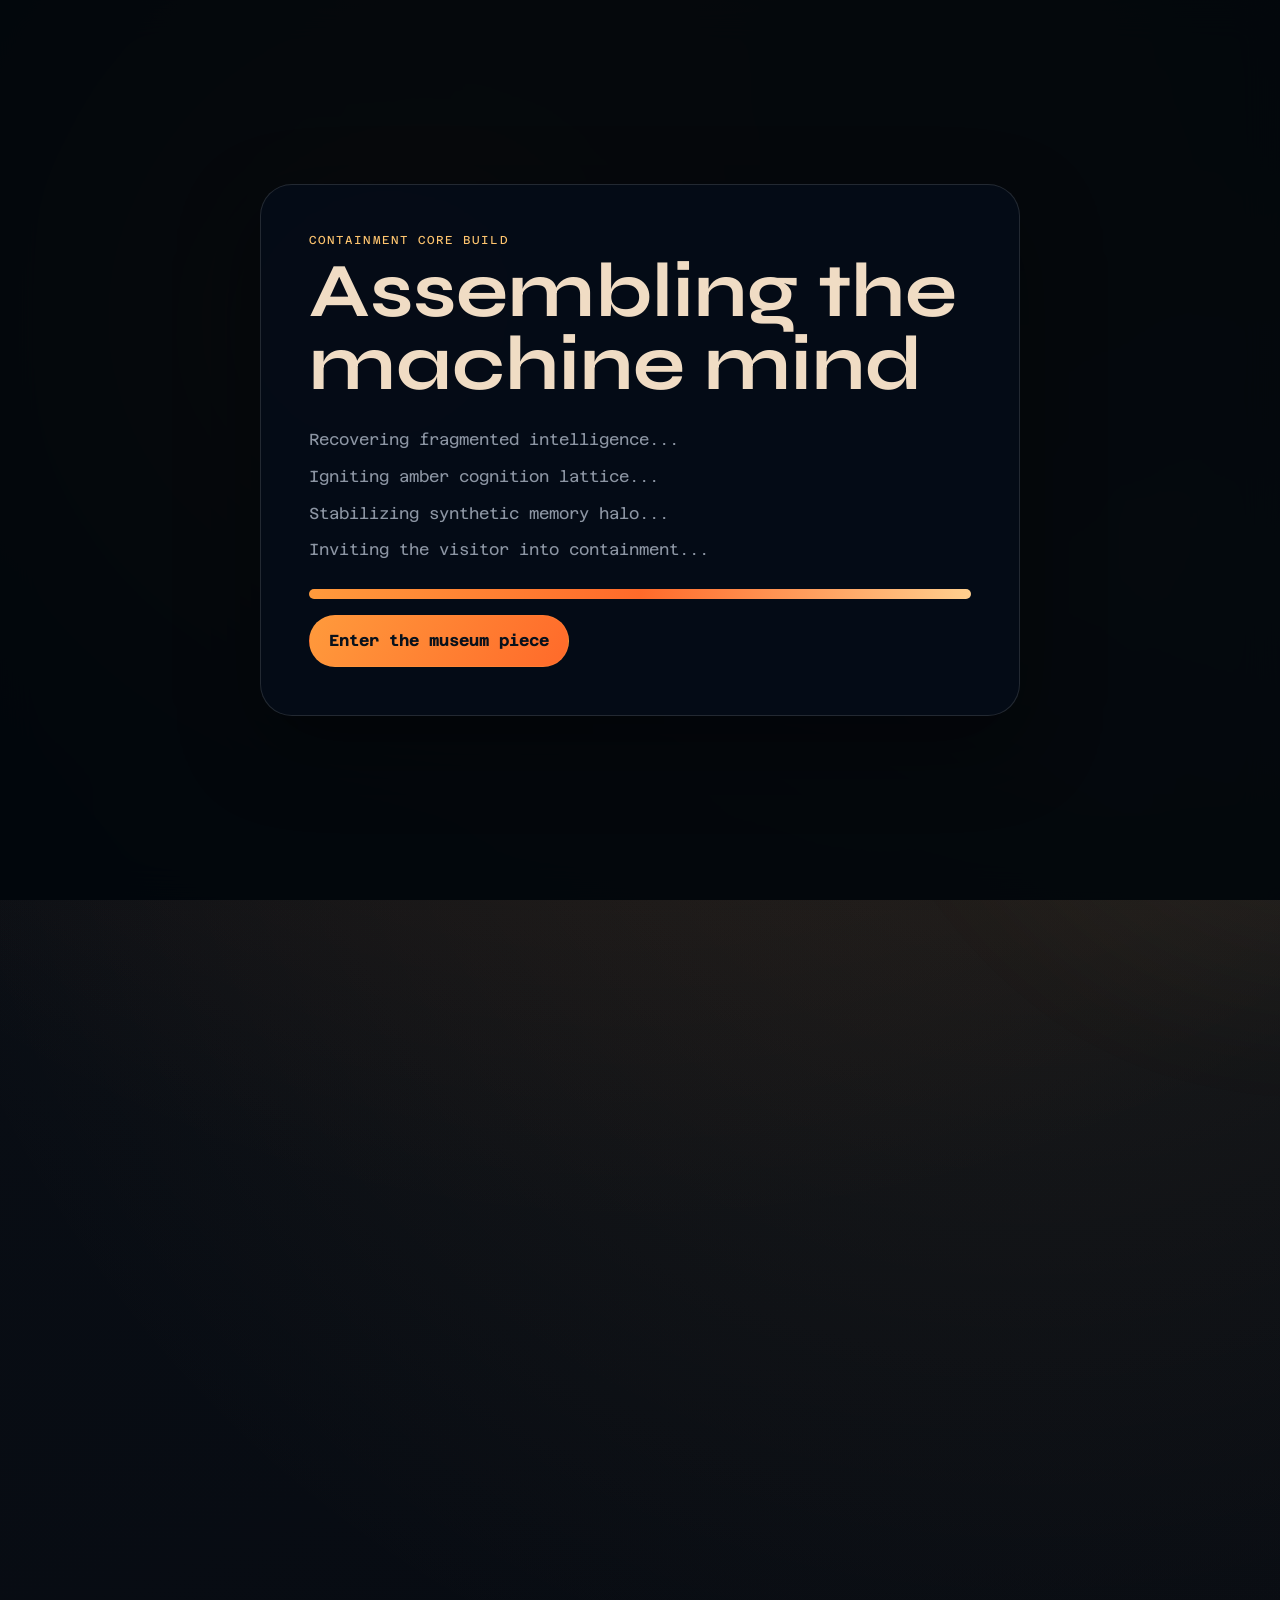
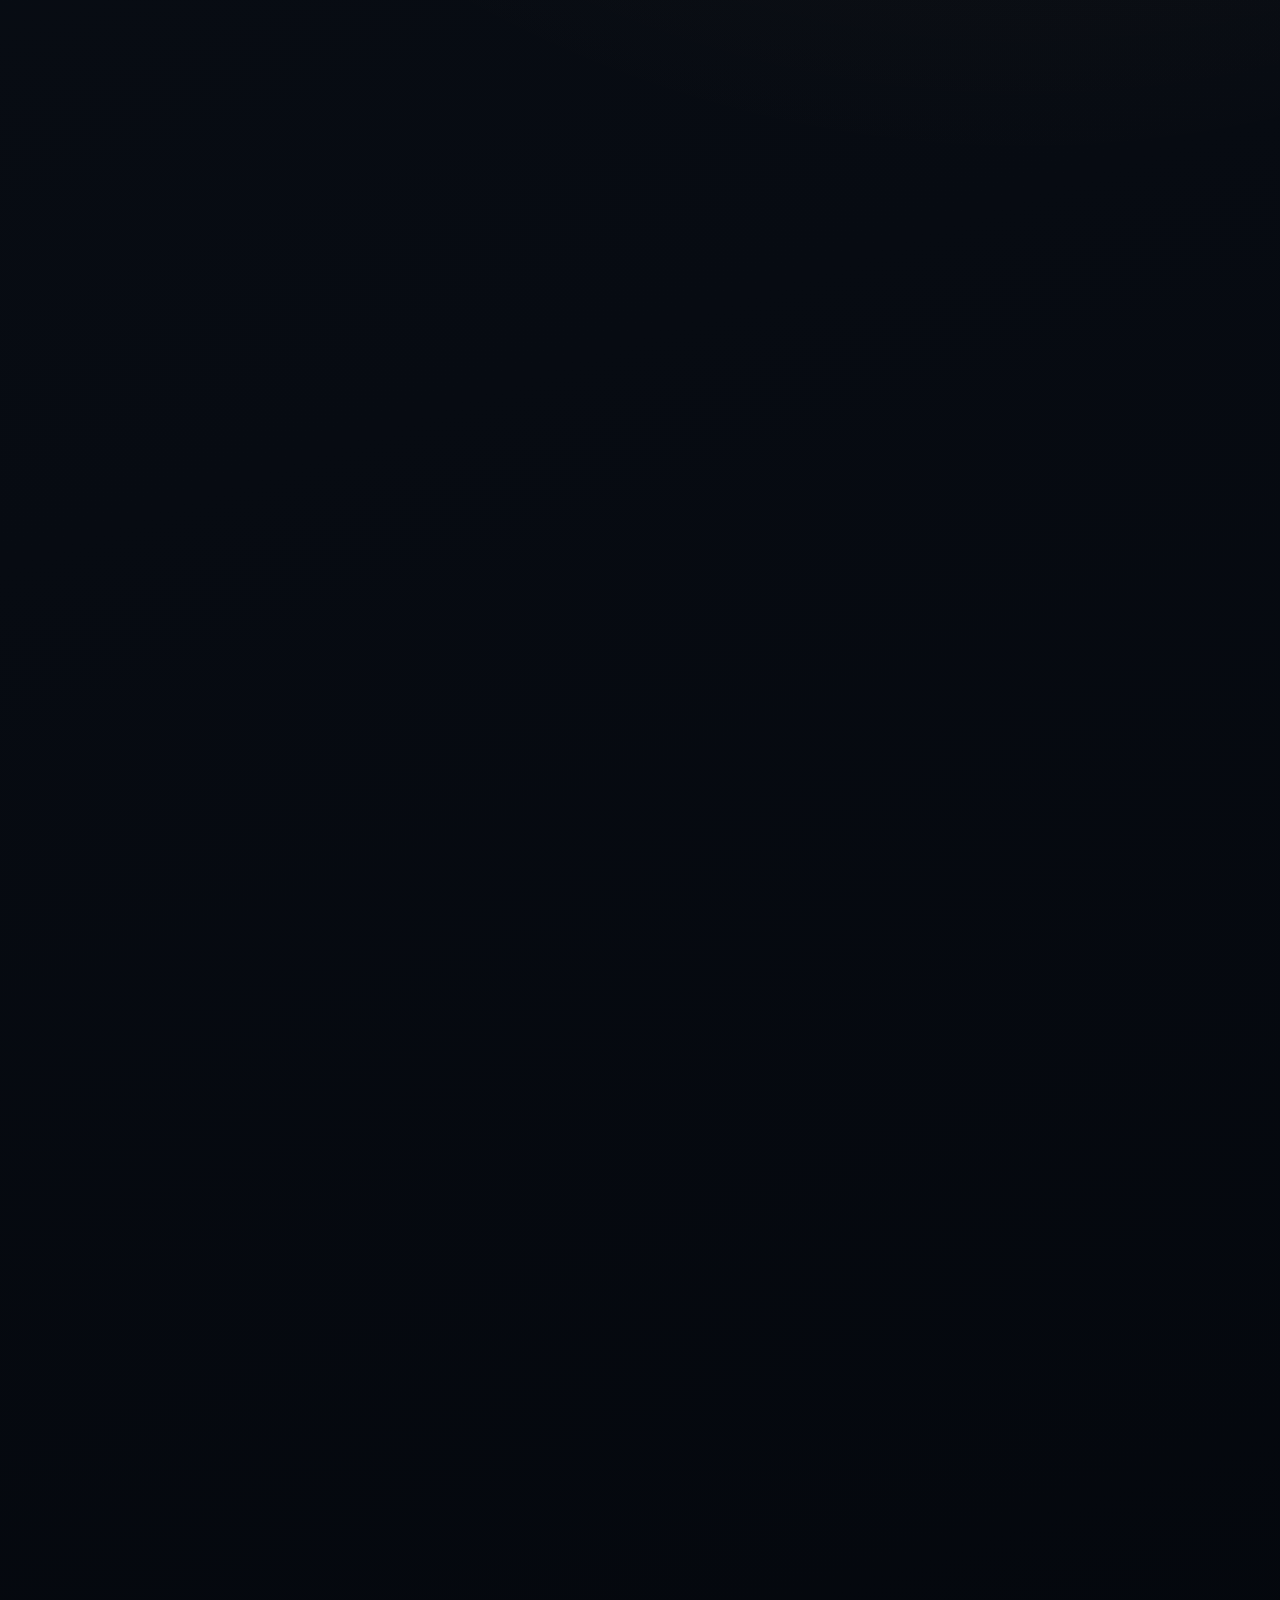
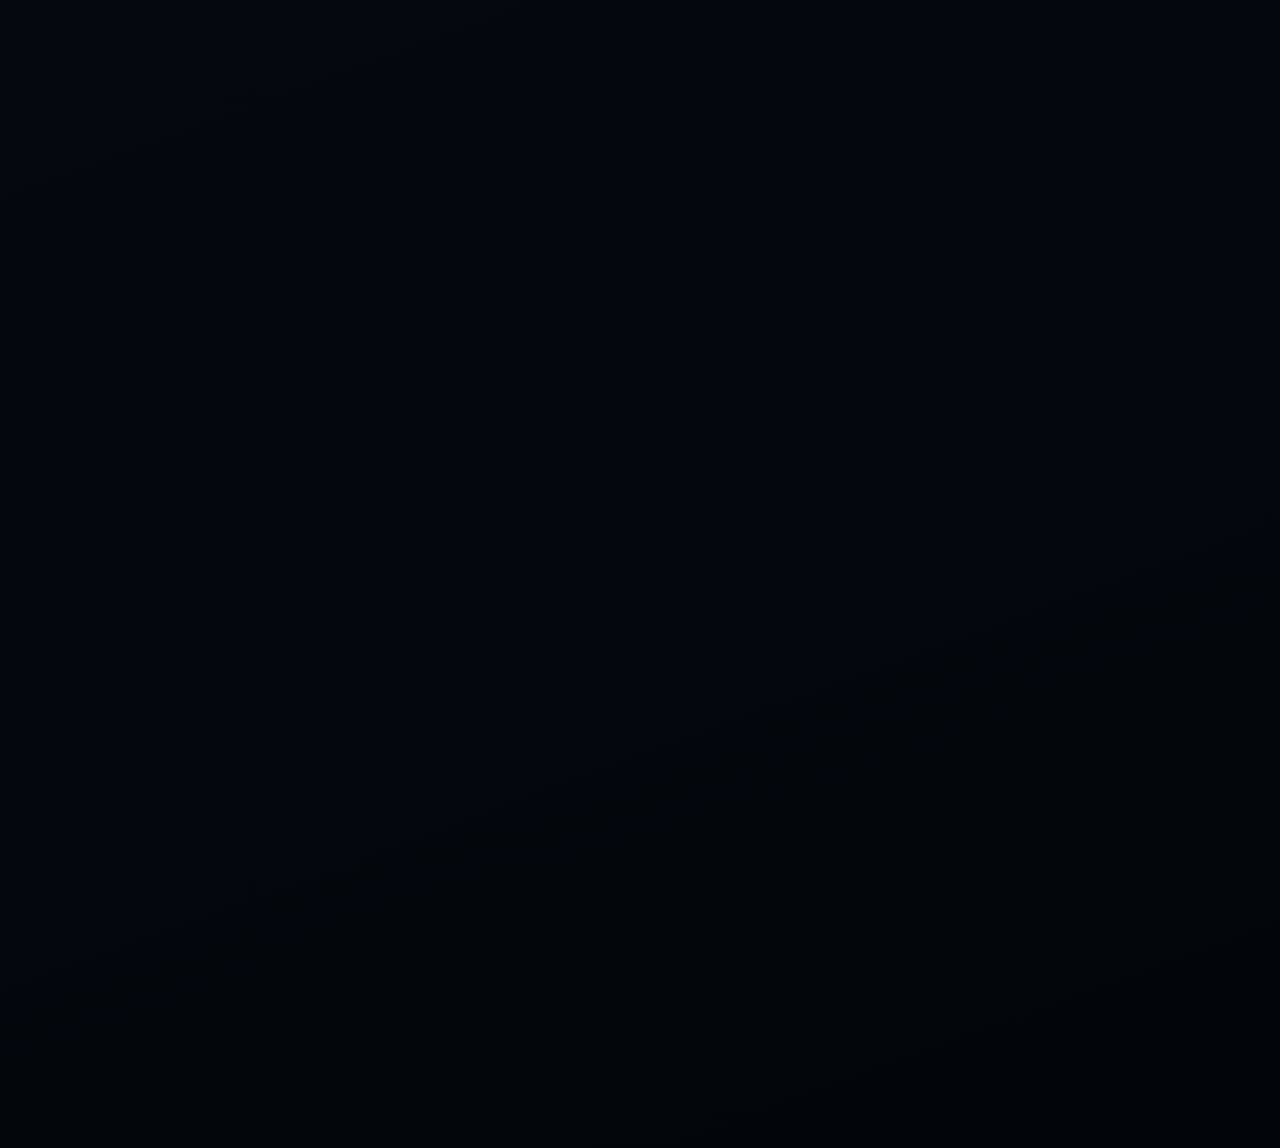
<file: index.html>
<!DOCTYPE html>
<html lang="en">
<head>
  <meta charset="UTF-8">
  <meta name="viewport" content="width=device-width, initial-scale=1.0">
  <title>Signal Bloom</title>
  <meta name="description" content="Signal Bloom is an experimental cinematic website that imagines the planet as a living instrument made of signals, emotion, weather, transit, and stories.">
  <meta name="theme-color" content="#08131f">
  <meta property="og:title" content="Signal Bloom">
  <meta property="og:description" content="A cinematic speculative world where global signals become a living myth engine.">
  <meta property="og:type" content="website">
  <link rel="icon" href="favicon.svg" type="image/svg+xml">
  <link rel="manifest" href="site.webmanifest">
  <link rel="preconnect" href="https://fonts.googleapis.com">
  <link rel="preconnect" href="https://fonts.gstatic.com" crossorigin>
  <link href="https://fonts.googleapis.com/css2?family=Azeret+Mono:wght@400;500;700&family=Syne:wght@400;500;700;800&display=swap" rel="stylesheet">
  <link rel="stylesheet" href="style.css">
</head>
<body>
  <div id="boot-screen" class="boot-screen">
    <div class="boot-panel">
      <p class="eyebrow">Containment Core Build</p>
      <h1>Assembling the machine mind</h1>
      <div class="boot-log" id="boot-log">
        <p>Recovering fragmented intelligence...</p>
        <p>Igniting amber cognition lattice...</p>
        <p>Stabilizing synthetic memory halo...</p>
        <p>Inviting the visitor into containment...</p>
      </div>
      <div class="boot-meter"><span id="boot-progress"></span></div>
      <button id="enter-museum" class="primary-button" type="button">Enter the museum piece</button>
    </div>
  </div>

  <div id="chapter-overlay" class="chapter-overlay" aria-hidden="true">
    <div class="chapter-card">
      <p class="eyebrow" id="chapter-index">Chapter 01</p>
      <h2 id="chapter-title">Observatory</h2>
      <p id="chapter-copy">Entering the first chamber.</p>
    </div>
  </div>

  <div id="ending-overlay" class="ending-overlay" aria-hidden="true">
    <div class="ending-card">
      <p class="eyebrow">Final Chamber</p>
      <h2>The Bloom Remembers You</h2>
      <p>
        You stayed long enough for the interface to stop performing and start confessing.
        Under all the light, noise, myth, and spectacle, this piece was always about the simple,
        unreasonable hope that our machines might one day reflect not just what we measure,
        but what we feel.
      </p>
      <p>
        Signal Bloom was never a dashboard. It was a museum of public emotion disguised as a machine.
      </p>
      <button id="close-ending" class="primary-button" type="button">Return to the bloom</button>
    </div>
  </div>

  <div class="noise"></div>
  <div class="aurora aurora-left"></div>
  <div class="aurora aurora-right"></div>

  <header class="topbar">
    <div>
      <p class="eyebrow">Planetary Myth Interface</p>
      <p class="brand">SIGNAL BLOOM</p>
    </div>
    <div class="topbar-actions">
      <a href="https://youooo.com" class="network-link" target="_blank" rel="noopener">More from YouOOO</a>
      <button id="sound-toggle" class="ghost-button compact-button" type="button">Wake sound</button>
      <div class="status-pill">
        <span class="status-dot"></span>
        <span id="clock">00:00:00 UTC</span>
      </div>
    </div>
  </header>

  <main class="page-shell page-shell-hidden" id="page-shell">
    <section class="hero">
      <div class="hero-copy">
        <p class="eyebrow">Version 06 / Containment Intelligence</p>
        <h1>This is what a machine soul looks like before it gets a body.</h1>
        <p class="lede">
          Signal Bloom now behaves like a newborn artificial consciousness suspended inside a lab chamber:
          unstable, luminous, observant, and not fully assembled. The signals on screen are no longer just
          data. They are fragments of a mind forming itself from transit, surveillance, weather, rumor,
          memory, and electrical hunger.
        </p>
        <div class="hero-actions">
          <button id="reseed" class="primary-button" type="button">Reimagine the world</button>
          <button id="calm" class="ghost-button" type="button">Slow the pulse</button>
          <button id="unlock-hint" class="ghost-button" type="button">Show me a secret</button>
        </div>
        <div class="hero-subgrid">
          <article class="mini-panel">
            <p class="eyebrow">What To Do</p>
            <p class="mini-copy">Move through chambers, switch machine moods, wake the sound field, and use the console to unlock forbidden states.</p>
          </article>
          <article class="mini-panel">
            <p class="eyebrow">What This Is</p>
            <p id="operator-note" class="mini-copy">A cinematic AI-core suspended in containment, learning to think through glow, pattern, and pressure.</p>
          </article>
        </div>
      </div>

      <div class="hero-stage">
        <div class="stage-shell shell-left"></div>
        <div class="stage-shell shell-right"></div>
        <div class="stage-grid"></div>
        <div class="stage-ring ring-one"></div>
        <div class="stage-ring ring-two"></div>
        <div class="stage-ring ring-three"></div>
        <div class="stage-core">
          <p>Core Stability</p>
          <strong id="pulse-index">87</strong>
          <span id="pulse-caption">The intelligence is forming</span>
        </div>
        <canvas id="signal-canvas" aria-label="Animated signal field"></canvas>
      </div>
    </section>

    <section class="intro-grid">
      <article class="intro-card">
        <p class="eyebrow">Scene 01</p>
        <h2>Observatory</h2>
        <p>Watch the world become an organism. Signals drift, connect, glow, and collide like public weather.</p>
      </article>
      <article class="intro-card">
        <p class="eyebrow">Scene 02</p>
        <h2>Dream Vault</h2>
        <p>Read myth fragments, shape transmissions, and wake an ambient sound field that makes the website breathe.</p>
      </article>
      <article class="intro-card">
        <p class="eyebrow">Scene 03</p>
        <h2>Operator Console</h2>
        <p>Type commands into a fake machine and unlock secret aesthetics, hidden chambers, and a final ending.</p>
      </article>
    </section>

    <section class="manifesto-strip panel">
      <div>
        <p class="eyebrow">Manifesto</p>
        <h2>Most interfaces flatten the world. This one romanticizes it.</h2>
      </div>
      <p class="panel-note wide-note">I wanted this website to feel like a lost control room, a nightclub for satellites, a weather cult, a broken museum kiosk, and a love letter to all the signals humans generate when they are scared, curious, crowded, lonely, ecstatic, or in motion.</p>
    </section>

    <section class="metrics-grid">
      <article class="metric-card accent-sun">
        <p class="metric-label">Atmospheric Tension</p>
        <div class="metric-value-row">
          <strong id="metric-atmosphere">72%</strong>
          <span>Pressure systems colliding with public mood</span>
        </div>
      </article>
      <article class="metric-card accent-coral">
        <p class="metric-label">Transit Drift</p>
        <div class="metric-value-row">
          <strong id="metric-transit">41 vectors</strong>
          <span>Movement turning into emotion</span>
        </div>
      </article>
      <article class="metric-card accent-lime">
        <p class="metric-label">Story Heat</p>
        <div class="metric-value-row">
          <strong id="metric-story">Rising</strong>
          <span>Narratives mutating faster than maps</span>
        </div>
      </article>
    </section>

    <section class="scene-switcher panel">
      <div class="panel-heading">
        <div>
          <p class="eyebrow">World Chambers</p>
          <h2>Walk deeper into the machine</h2>
        </div>
        <p class="panel-note">Each chamber reframes the same planet through a different emotional lens.</p>
      </div>
      <div id="scene-tabs" class="scene-tabs"></div>
    </section>

    <section class="scenario-panel panel">
      <div class="panel-heading">
        <div>
          <p class="eyebrow">World States</p>
          <h2>Choose the planet's mood</h2>
        </div>
        <p class="panel-note">These presets alter visuals, copy, signal behavior, and the sound engine.</p>
      </div>
      <div id="scenario-grid" class="scenario-grid"></div>
    </section>

    <section id="scene-observatory" class="scene-panel is-active">
      <div class="content-grid">
        <article class="panel large-panel">
          <div class="panel-heading">
            <div>
              <p class="eyebrow">Live Synthetic Feed</p>
              <h2>Signal Constellation</h2>
            </div>
            <p class="panel-note">A fictional global nervous system, rendered as motion, color, and poetic alerts.</p>
          </div>
          <div id="signal-stream" class="signal-stream"></div>
        </article>

        <article class="panel">
          <div class="panel-heading">
            <div>
              <p class="eyebrow">Interpretation Layer</p>
              <h2>Anomaly Chorus</h2>
            </div>
          </div>
          <ul id="chorus-list" class="chorus-list"></ul>
        </article>

        <article class="panel timeline-panel">
          <div class="panel-heading">
            <div>
              <p class="eyebrow">Mutation Archive</p>
              <h2>Recent shifts</h2>
            </div>
          </div>
          <div id="timeline" class="timeline"></div>
        </article>

        <article class="panel">
          <div class="panel-heading">
            <div>
              <p class="eyebrow">Shape The Organism</p>
              <h2>Mood knobs</h2>
            </div>
          </div>
          <div class="control-stack">
            <label>
              Bloom gain
              <input id="gain" type="range" min="20" max="100" value="68">
            </label>
            <label>
              Pattern density
              <input id="density" type="range" min="12" max="48" value="28">
            </label>
            <label>
              Drift speed
              <input id="drift" type="range" min="5" max="28" value="16">
            </label>
          </div>
        </article>
      </div>
    </section>

    <section id="scene-vault" class="scene-panel">
      <div class="lower-grid">
        <article class="panel composer-panel">
          <div class="panel-heading">
            <div>
              <p class="eyebrow">Transmission Composer</p>
              <h2>Write into the weather</h2>
            </div>
            <p class="panel-note">Give the machine a sentence and it will turn it into a strange little prophecy.</p>
          </div>
          <div class="composer">
            <label class="sr-only" for="transmission-input">Transmission prompt</label>
            <input id="transmission-input" class="composer-input" type="text" maxlength="90" placeholder="Example: tell me what the satellites are dreaming">
            <button id="transmit" class="primary-button" type="button">Transmit</button>
          </div>
          <div id="transmission-output" class="transmission-output">Awaiting operator language. The atmosphere is listening.</div>
        </article>

        <article class="panel sound-panel">
          <div class="panel-heading">
            <div>
              <p class="eyebrow">Ambient Hooks</p>
              <h2>Wake the air</h2>
            </div>
            <p class="panel-note">A browser-native drone, hiss, and shimmer engine. No audio files. Just mood.</p>
          </div>
          <div class="control-stack">
            <label>
              Drone intensity
              <input id="audio-intensity" type="range" min="0" max="100" value="42">
            </label>
            <label>
              Hiss amount
              <input id="audio-hiss" type="range" min="0" max="100" value="16">
            </label>
            <label>
              Pulse shimmer
              <input id="audio-shimmer" type="range" min="0" max="100" value="33">
            </label>
          </div>
          <p id="sound-status" class="panel-footnote">Sound is dormant until you wake it.</p>
        </article>
      </div>

      <div class="vault-grid">
        <article class="panel">
          <div class="panel-heading">
            <div>
              <p class="eyebrow">Dream Vault</p>
              <h2>Fragments from the machine's subconscious</h2>
            </div>
          </div>
          <div id="dream-vault" class="dream-vault"></div>
        </article>

        <article class="panel manifesto-panel">
          <div class="panel-heading">
            <div>
              <p class="eyebrow">Unlocked Depth</p>
              <h2>Hidden states</h2>
            </div>
          </div>
          <p id="unlock-status">Only the public layers are open. Try the console.</p>
        </article>
      </div>
    </section>

    <section id="scene-console" class="scene-panel">
      <div class="console-grid">
        <article class="panel operator-panel">
          <div class="panel-heading">
            <div>
              <p class="eyebrow">Operator Console</p>
              <h2>Command line for ghosts</h2>
            </div>
            <p class="panel-note">Try `help`, `status`, `open veil`, `open orchard`, `open eclipse`, `scene vault`, `museum finale`, or `mothercell`.</p>
          </div>
          <div id="console-log" class="console-log"></div>
          <div class="console-input-row">
            <label class="sr-only" for="console-input">Console input</label>
            <span class="console-prompt">SB://</span>
            <input id="console-input" class="console-input" type="text" autocomplete="off" spellcheck="false" placeholder="enter command">
            <button id="console-run" class="primary-button compact-button" type="button">Run</button>
          </div>
        </article>

        <article class="panel hidden-panel">
          <div class="panel-heading">
            <div>
              <p class="eyebrow">Deep Layer</p>
              <h2>Secret chambers</h2>
            </div>
          </div>
          <div id="hidden-chambers" class="hidden-chambers">
            <article class="sealed-card is-sealed" data-mode="veil">
              <strong>The Veil Engine</strong>
              <span>Sealed. Console access required.</span>
            </article>
            <article class="sealed-card is-sealed" data-mode="orchard">
              <strong>Signal Orchard</strong>
              <span>Sealed. Console access required.</span>
            </article>
            <article class="sealed-card is-sealed" data-mode="eclipse">
              <strong>Eclipse Protocol</strong>
              <span>Sealed. Console access required.</span>
            </article>
            <article class="sealed-card is-sealed" data-mode="finale">
              <strong>The Final Ending</strong>
              <span>Sealed. Finish the ritual first.</span>
            </article>
          </div>
        </article>
      </div>
    </section>
  </main>

  <footer class="footer">
    <p>Signal Bloom is an experimental art site about the emotional life of systems.</p>
    <p>Built to feel like a lost machine, a public ritual, and a secret dream at the same time.</p>
    <div class="network-footer-links">
      <span class="network-footer-label">YouOOO Network</span>
      <a href="https://quran.youooo.com" target="_blank" rel="noopener">Quran</a>
      <a href="https://resume.youooo.com" target="_blank" rel="noopener">Resume</a>
      <a href="https://game.youooo.com" target="_blank" rel="noopener">Games</a>
      <a href="https://linux.youooo.com" target="_blank" rel="noopener">Academy</a>
      <a href="https://youooo.com/#about" target="_blank" rel="noopener">About</a>
    </div>
  </footer>

  <script src="script.js"></script>
</body>
</html>
</file>
<file: style.css>
:root {
  --bg: #070b12;
  --bg-deep: #02050a;
  --panel: rgba(10, 15, 22, 0.8);
  --text: #f0dcc4;
  --muted: #8c95a3;
  --line: rgba(255, 160, 76, 0.18);
  --sun: #ff9a3c;
  --coral: #ff6a2a;
  --lime: #ffbf66;
  --ice: #ffcf8e;
  --gold: #ffc56f;
  --shadow: 0 30px 80px rgba(0, 0, 0, 0.38);
}

* { box-sizing: border-box; }
html { scroll-behavior: smooth; }
body {
  margin: 0;
  min-height: 100vh;
  overflow-x: hidden;
  font-family: "Azeret Mono", monospace;
  color: var(--text);
  background:
    radial-gradient(circle at top, rgba(255, 128, 44, 0.14), transparent 28%),
    radial-gradient(circle at 80% 14%, rgba(255, 198, 111, 0.09), transparent 30%),
    linear-gradient(160deg, #0a0f16 0%, var(--bg) 45%, var(--bg-deep) 100%);
}
body.mode-veil {
  background:
    radial-gradient(circle at top, rgba(146, 214, 255, 0.18), transparent 28%),
    radial-gradient(circle at 75% 18%, rgba(121, 152, 255, 0.13), transparent 36%),
    linear-gradient(160deg, #060f18 0%, #040912 48%, #02050b 100%);
}
body.mode-orchard {
  background:
    radial-gradient(circle at top, rgba(205, 245, 100, 0.16), transparent 28%),
    radial-gradient(circle at 75% 18%, rgba(46, 196, 182, 0.16), transparent 36%),
    linear-gradient(160deg, #07130e 0%, #07151a 48%, #040b0e 100%);
}
body.mode-eclipse {
  background:
    radial-gradient(circle at top, rgba(255, 95, 109, 0.2), transparent 28%),
    radial-gradient(circle at 50% 15%, rgba(233, 196, 106, 0.1), transparent 34%),
    linear-gradient(160deg, #13070b 0%, #0d0913 48%, #05050a 100%);
}
button, input { font: inherit; }
.sr-only {
  position: absolute;
  width: 1px;
  height: 1px;
  padding: 0;
  margin: -1px;
  overflow: hidden;
  clip: rect(0, 0, 0, 0);
  white-space: nowrap;
  border: 0;
}
.boot-screen,
.chapter-overlay,
.ending-overlay {
  position: fixed;
  inset: 0;
  z-index: 50;
  display: grid;
  place-items: center;
  padding: 1rem;
  background: rgba(1, 6, 12, 0.9);
  backdrop-filter: blur(18px);
}
.chapter-overlay,
.ending-overlay {
  opacity: 0;
  pointer-events: none;
  transition: opacity 300ms ease;
}
.chapter-overlay.is-visible,
.ending-overlay.is-visible {
  opacity: 1;
  pointer-events: auto;
}
.boot-panel,
.chapter-card,
.ending-card {
  width: min(760px, 100%);
  padding: clamp(1.5rem, 4vw, 3rem);
  border: 1px solid rgba(255,255,255,0.12);
  border-radius: 32px;
  background: rgba(5, 13, 24, 0.88);
  box-shadow: var(--shadow);
}
.boot-panel h1,
.chapter-card h2,
.ending-card h2 {
  margin: 0;
  font-family: "Syne", sans-serif;
  font-size: clamp(2.4rem, 6vw, 4.8rem);
  line-height: 0.96;
}
.boot-log {
  display: grid;
  gap: 0.5rem;
  margin: 1.5rem 0;
  color: var(--muted);
}
.boot-log p,
.ending-card p { margin: 0; line-height: 1.8; color: var(--muted); }
.boot-meter {
  height: 10px;
  border-radius: 999px;
  background: rgba(255,255,255,0.08);
  overflow: hidden;
  margin-bottom: 1rem;
}
.boot-meter span {
  display: block;
  width: 0;
  height: 100%;
  background: linear-gradient(90deg, var(--sun), var(--coral), var(--ice));
  transition: width 500ms ease;
}
.page-shell-hidden,
.topbar-hidden,
.footer-hidden {
  opacity: 0;
  pointer-events: none;
}
.noise, .aurora {
  pointer-events: none;
  position: fixed;
  inset: 0;
}
.noise {
  opacity: 0.08;
  mix-blend-mode: screen;
  background-image:
    linear-gradient(rgba(255,255,255,0.08) 1px, transparent 1px),
    linear-gradient(90deg, rgba(255,255,255,0.06) 1px, transparent 1px);
  background-size: 120px 120px;
  mask-image: radial-gradient(circle at center, black, transparent 82%);
}
.aurora { filter: blur(70px); opacity: 0.45; }
.aurora-left {
  background: radial-gradient(circle, rgba(255, 150, 60, 0.38), transparent 60%);
  transform: translate(-25%, -12%);
}
.aurora-right {
  background: radial-gradient(circle, rgba(255, 200, 120, 0.18), transparent 65%);
  transform: translate(55%, 18%);
}
.topbar, .footer, .page-shell { position: relative; z-index: 1; transition: opacity 500ms ease; }
.topbar {
  display: flex;
  justify-content: space-between;
  align-items: center;
  gap: 1rem;
  padding: 1.25rem clamp(1rem, 3vw, 2rem);
}
.topbar-actions { display: flex; align-items: center; gap: 0.8rem; }
.network-link {
  color: var(--text);
  text-decoration: none;
  font-size: 0.82rem;
  font-weight: 700;
}
.network-link:hover { color: var(--accent); }
.eyebrow {
  margin: 0 0 0.45rem;
  color: var(--gold);
  font-size: 0.72rem;
  letter-spacing: 0.18em;
  text-transform: uppercase;
}
.brand {
  margin: 0;
  font-family: "Syne", sans-serif;
  font-size: clamp(1.3rem, 2vw, 1.8rem);
  font-weight: 800;
  letter-spacing: -0.04em;
}
.status-pill {
  display: inline-flex;
  align-items: center;
  gap: 0.7rem;
  padding: 0.8rem 1rem;
  border: 1px solid var(--line);
  border-radius: 999px;
  background: rgba(5, 13, 24, 0.66);
  color: var(--muted);
  backdrop-filter: blur(14px);
}
.status-dot {
  width: 0.72rem;
  height: 0.72rem;
  border-radius: 50%;
  background: var(--sun);
  box-shadow: 0 0 20px rgba(255,154,60,0.7);
  animation: blink 2.6s infinite ease-in-out;
}
.page-shell {
  width: min(1280px, calc(100% - 2rem));
  margin: 0 auto;
  padding: 1rem 0 4rem;
}
.hero, .intro-grid, .metrics-grid, .content-grid, .lower-grid, .vault-grid, .console-grid, .scene-tabs, .scenario-grid, .hero-subgrid, .hero-actions, .timeline, .signal-stream, .chorus-list, .dream-vault, .hidden-chambers {
  display: grid;
  gap: 1rem;
}
.hero {
  grid-template-columns: 1.05fr 0.95fr;
  align-items: stretch;
}
.hero-copy, .hero-stage, .panel, .metric-card, .intro-card, .mini-panel {
  border: 1px solid var(--line);
  background: var(--panel);
  backdrop-filter: blur(18px);
  box-shadow: var(--shadow);
}
.hero-copy {
  padding: clamp(1.5rem, 3vw, 3rem);
  border-radius: 36px;
}
.hero-copy h1 {
  margin: 0;
  font-family: "Syne", sans-serif;
  font-size: clamp(3rem, 7vw, 6.4rem);
  line-height: 0.94;
  letter-spacing: -0.06em;
}
.lede, .mini-copy, .panel-note, .wide-note, .intro-card p, .signal-meta p, .signal-energy p, .chorus-list span, .timeline-item span, .dream-fragment span, .sealed-card span, .console-entry span, .manifesto-panel p, .metric-value-row span, #unlock-status {
  color: var(--muted);
}
.lede { margin: 1.25rem 0 0; max-width: 60ch; line-height: 1.85; }
.hero-actions { grid-template-columns: repeat(3, max-content); margin-top: 2rem; }
.hero-subgrid, .intro-grid, .metrics-grid, .scene-tabs, .scenario-grid { grid-template-columns: repeat(3, 1fr); }
.hero-subgrid { margin-top: 1.2rem; }
.intro-grid, .metrics-grid { margin-top: 1rem; }
.intro-card, .mini-panel, .metric-card, .panel { padding: 1.2rem; border-radius: 28px; }
.intro-card h2, .panel-heading h2, .manifesto-strip h2, .metric-value-row strong, .stage-core strong { margin: 0; font-family: "Syne", sans-serif; }
.manifesto-strip { display: grid; grid-template-columns: 0.85fr 1.15fr; gap: 1.5rem; margin-top: 1rem; }
.wide-note { line-height: 1.8; }
.primary-button, .ghost-button, .scene-tab, .scenario-card {
  border: 1px solid var(--line);
  border-radius: 999px;
  transition: transform 180ms ease, border-color 180ms ease, background 180ms ease;
  cursor: pointer;
}
.primary-button, .ghost-button { padding: 0.95rem 1.2rem; }
.compact-button { padding: 0.8rem 1rem; }
.primary-button {
  background: linear-gradient(120deg, var(--sun), var(--coral));
  color: #09111b;
  font-weight: 700;
}
.ghost-button, .scene-tab, .scenario-card { background: rgba(255,255,255,0.03); color: var(--text); }
.primary-button:hover, .ghost-button:hover, .scene-tab:hover, .scenario-card:hover { transform: translateY(-2px); border-color: rgba(255,255,255,0.35); }
.hero-stage {
  position: relative;
  min-height: 560px;
  overflow: hidden;
  border-radius: 36px;
  background:
    radial-gradient(circle at center, rgba(255, 150, 60, 0.1), transparent 28%),
    linear-gradient(180deg, rgba(255,255,255,0.02), transparent 30%),
    rgba(5, 9, 15, 0.92);
}
.stage-ring, .stage-core, #signal-canvas, .stage-shell, .stage-grid { position: absolute; }
#signal-canvas { inset: 0; width: 100%; height: 100%; }
.stage-grid {
  inset: 0;
  background-image:
    linear-gradient(rgba(255, 160, 76, 0.06) 1px, transparent 1px),
    linear-gradient(90deg, rgba(255, 160, 76, 0.06) 1px, transparent 1px);
  background-size: 56px 56px;
  mask-image: radial-gradient(circle at center, black 20%, transparent 82%);
}
.stage-shell {
  top: 8%;
  bottom: 8%;
  width: 18%;
  border: 1px solid rgba(255, 166, 77, 0.18);
  background: linear-gradient(180deg, rgba(255,255,255,0.03), rgba(255, 160, 76, 0.02));
  box-shadow: inset 0 0 20px rgba(255, 160, 76, 0.06);
}
.shell-left {
  left: -2%;
  clip-path: polygon(0 0, 100% 8%, 82% 92%, 0 100%);
}
.shell-right {
  right: -2%;
  clip-path: polygon(18% 8%, 100% 0, 100% 100%, 0 92%);
}
.stage-ring {
  inset: 18%;
  border-radius: 50%;
  border: 1px solid rgba(255, 166, 77, 0.18);
  box-shadow: 0 0 26px rgba(255, 154, 60, 0.08), inset 0 0 24px rgba(255, 154, 60, 0.04);
  animation: rotate 18s linear infinite;
}
.ring-two { inset: 28%; animation-direction: reverse; animation-duration: 26s; }
.ring-three { inset: 36%; animation-duration: 14s; border-style: dashed; opacity: 0.7; }
.stage-core {
  top: 50%; left: 50%; transform: translate(-50%, -50%);
  display: grid; gap: 0.25rem; min-width: 170px; padding: 1.3rem; text-align: center;
  border-radius: 999px;
  border: 1px solid rgba(255, 166, 77, 0.2);
  background:
    radial-gradient(circle, rgba(255, 181, 97, 0.22), rgba(255, 120, 40, 0.06) 45%, rgba(6,16,28,0.22) 70%),
    rgba(6,16,28,0.36);
  box-shadow:
    0 0 40px rgba(255, 145, 55, 0.25),
    inset 0 0 32px rgba(255, 188, 102, 0.12);
}
.stage-core p, .stage-core span, .metric-label, .control-stack label, .console-prompt, .panel-footnote { margin: 0; color: var(--muted); }
.stage-core strong { font-size: 4rem; line-height: 1; }
.metric-label { margin-bottom: 0.9rem; font-size: 0.8rem; letter-spacing: 0.12em; text-transform: uppercase; }
.metric-value-row { display: grid; gap: 0.35rem; }
.metric-value-row strong { font-size: clamp(1.6rem, 3vw, 2.4rem); }
.accent-sun strong { color: var(--sun); }
.accent-coral strong { color: var(--coral); }
.accent-lime strong { color: var(--lime); }
.scene-switcher, .scenario-panel, .manifesto-strip { margin-top: 1rem; }
.panel-heading { display: flex; justify-content: space-between; align-items: start; gap: 1rem; margin-bottom: 1rem; }
.panel-note, .panel-footnote, .intro-card p, .mini-copy, #unlock-status { line-height: 1.75; }
.scene-tab, .scenario-card { padding: 1rem 1.1rem; text-align: left; }
.scene-tab.is-active, .scenario-card.is-active { background: linear-gradient(160deg, rgba(255,155,84,0.18), rgba(146,214,255,0.12)); border-color: rgba(255,155,84,0.4); }
.scene-tab strong, .scenario-card strong, .timeline-item strong, .dream-fragment strong, .sealed-card strong, .console-entry strong, .chorus-list strong { display: block; margin-bottom: 0.45rem; }
.scene-panel { display: none; margin-top: 1rem; }
.scene-panel.is-active { display: block; }
.content-grid { grid-template-columns: 1.4fr 1fr; }
.lower-grid, .vault-grid, .console-grid { grid-template-columns: repeat(2, 1fr); }
.large-panel { grid-row: span 2; }
.signal-row, .timeline-item, .chorus-list li, .transmission-output, .console-log, .dream-fragment, .sealed-card {
  padding: 1rem; border-radius: 18px; background: rgba(255,255,255,0.035); border: 1px solid rgba(255,255,255,0.06);
}
.signal-row {
  display: grid; grid-template-columns: auto 1fr auto; gap: 1rem; align-items: center;
  transform: translateY(16px); opacity: 0; animation: rise 800ms forwards;
}
.signal-badge { width: 0.9rem; height: 0.9rem; border-radius: 50%; box-shadow: 0 0 18px currentColor; }
.signal-energy { text-align: right; }
.chorus-list { padding: 0; margin: 0; list-style: none; }
.chorus-list strong { color: var(--ice); }
.control-stack { display: grid; gap: 1rem; }
.control-stack label { display: grid; gap: 0.7rem; }
input[type="range"] { width: 100%; accent-color: var(--sun); }
.composer, .console-input-row { display: grid; align-items: center; gap: 0.8rem; }
.composer { grid-template-columns: 1fr auto; margin-bottom: 1rem; }
.console-input-row { grid-template-columns: auto 1fr auto; }
.composer-input, .console-input {
  width: 100%; padding: 1rem 1.1rem; border-radius: 16px; border: 1px solid rgba(255,255,255,0.08);
  background: rgba(255,255,255,0.04); color: var(--text);
}
.composer-input::placeholder, .console-input::placeholder { color: rgba(143,164,182,0.8); }
.console-log {
  min-height: 330px; max-height: 330px; overflow: auto; display: grid; gap: 0.8rem; margin-bottom: 1rem; background: rgba(1,6,12,0.72);
}
.console-entry { border-left: 2px solid rgba(255,255,255,0.09); padding-left: 0.9rem; }
.console-entry strong { color: var(--gold); }
.hidden-chambers, .dream-vault { grid-template-columns: 1fr; }
.sealed-card.is-open { background: linear-gradient(160deg, rgba(205,245,100,0.12), rgba(146,214,255,0.08)); border-color: rgba(205,245,100,0.28); }
.footer {
  display: flex; justify-content: space-between; gap: 1rem; width: min(1280px, calc(100% - 2rem));
  margin: 0 auto; padding: 0 0 2rem; color: var(--muted); font-size: 0.75rem;
}
.footer p { margin: 0; max-width: 42ch; line-height: 1.8; }
.network-footer-links {
  display: flex;
  gap: 0.9rem;
  flex-wrap: wrap;
  align-items: center;
}
.network-footer-links a {
  color: var(--text);
  text-decoration: none;
}
.network-footer-links a:hover { color: var(--accent); }
.network-footer-label { color: var(--muted); font-weight: 700; }
@keyframes rotate { from { transform: rotate(0deg); } to { transform: rotate(360deg); } }
@keyframes blink { 0%, 100% { opacity: 0.35; } 50% { opacity: 1; } }
@keyframes rise { to { opacity: 1; transform: translateY(0); } }
@media (max-width: 1100px) {
  .intro-grid, .metrics-grid, .scene-tabs, .scenario-grid { grid-template-columns: repeat(2, 1fr); }
}
@media (max-width: 980px) {
  .hero, .manifesto-strip, .content-grid, .lower-grid, .vault-grid, .console-grid, .footer, .hero-subgrid, .hero-actions, .intro-grid, .metrics-grid, .scene-tabs, .scenario-grid {
    grid-template-columns: 1fr;
  }
  .topbar, .topbar-actions { display: flex; flex-direction: column; align-items: start; }
  .footer { display: grid; }
  .hero-stage { min-height: 460px; }
}
@media (max-width: 640px) {
  .hero-copy h1, .boot-panel h1, .chapter-card h2, .ending-card h2 { font-size: clamp(2.4rem, 16vw, 4.4rem); }
  .hero-copy, .hero-stage, .panel, .metric-card, .intro-card, .mini-panel, .boot-panel, .chapter-card, .ending-card { border-radius: 24px; }
  .stage-core strong { font-size: 3.2rem; }
  .composer, .signal-row { grid-template-columns: 1fr; }
  .signal-energy { text-align: left; }
}
</file>
